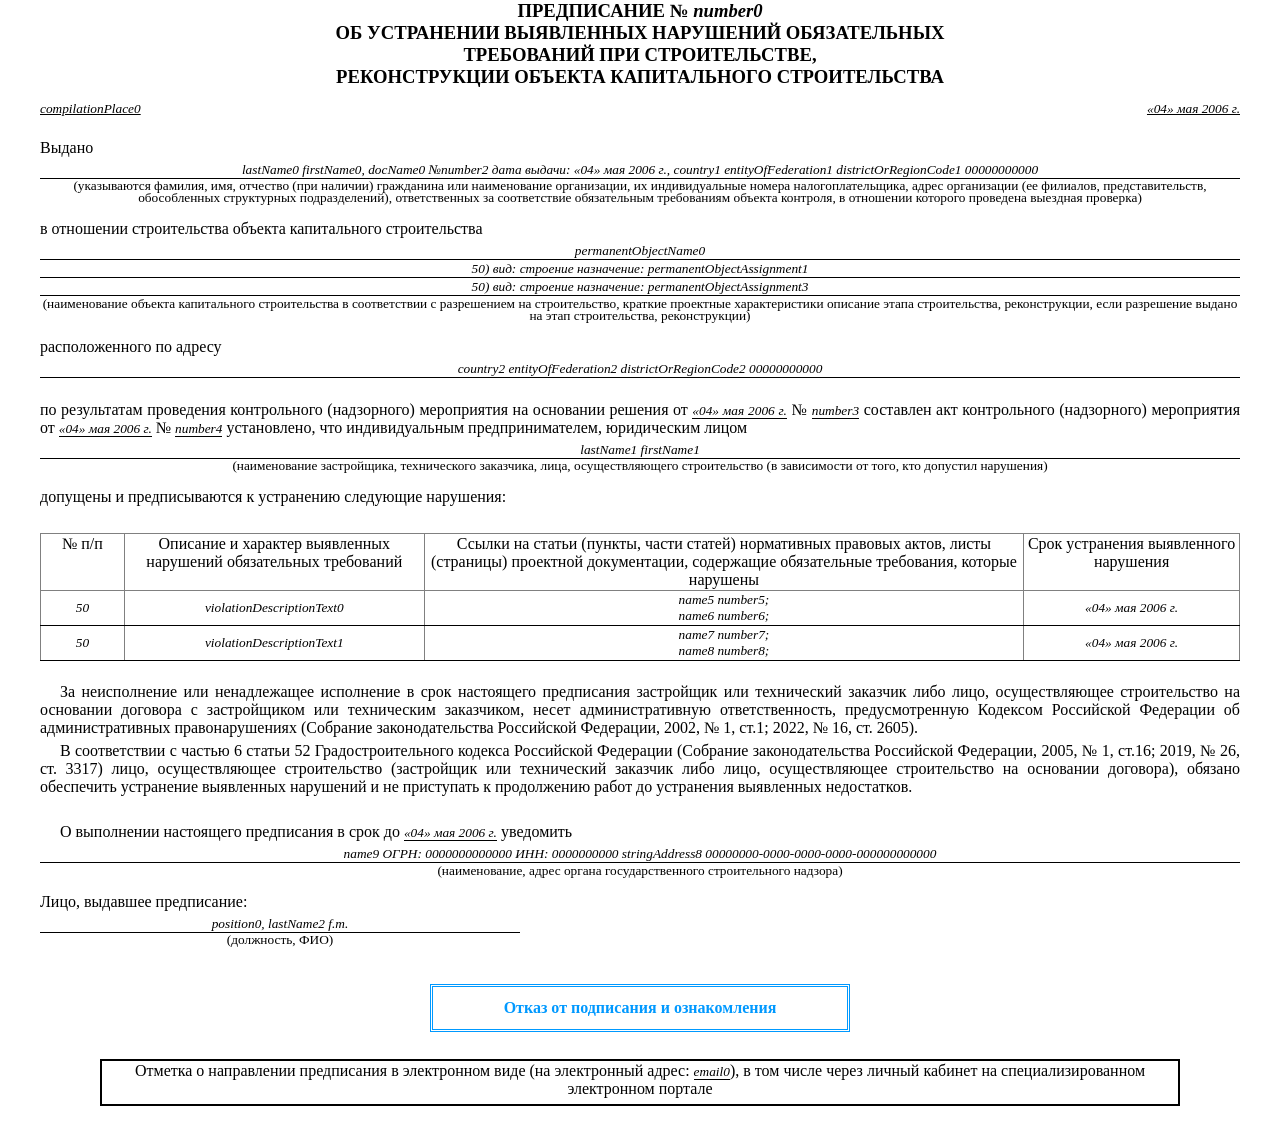
<file: services/app/src/main/resources/validation-files/Предписание об устранении выявленных нарушений/gsn223.html>
<html xmlns:xs="http://www.w3.org/2001/XMLSchema" xmlns:ct="http://types/CommonTypes.xsd" xmlns:cf="http://gsn/gsn223.xsd">
   <head>
      <meta http-equiv="Content-Type" content="text/html; charset=UTF-8"><style type="text/css">
                    h1 {
                    font-family: Times New Roman;
                    font-size: 14pt;
                    text-align:center;
                    font-weight: bold;
                    width: 100%;
                    margin-top: 0px;
                    }
                    
                    h2 {
                    font-family: Times New Roman;
                    font-size: 12pt;
                    font-weight: bold;
                    width: 100%;
                    margin-top: 0px;
                    }
                    
                    h3 {
                    font-family: Times New Roman;
                    font-size: 12pt;
                    text-align:center;
                    font-weight: bold;
                    width: 100%;
                    margin-top: 0px;
                    }
                    
                    p {
                    font-family: Times New Roman;
                    font-size: 14pt;
                    margin-bottom: 5px;
                    text-indent: 0px;
                    margin-top: 0;
                    text-align: justify;
                    }

                    body {
                    font-family: Times New Roman;
                    font-size: 14pt;
                    margin: 0 auto;
                    max-width: 1200px;
                    }

                    .attachmеnt{
                    margin:0cm;
                    margin-bottom:.0001pt;
                    font-size:10.0pt;
                    font-family:"Times New Roman",serif;
                    margin-left:290.6pt;
                    text-align:right;
                    }
                    
                    .title {
                    font-size: 12pt;
                    text-align:center
                    }

                    .under {
                    line-height: 0.9em;
                    margin:0cm;
                    margin-bottom:.0001pt;
                    text-autospace:none;
                    font-size:10.0pt;
                    font-family:"Times New Roman",serif;
                    margin-bottom:12.0pt;
                    text-align:center;
                    border:none;
                    }
                    
                    .data {
                    margin-bottom:1.0pt;
                    font-family: Times New Roman;
                    font-style: italic;
                    border-bottom: 1px solid;
                    font-size: 10pt;
                    text-align: center;
                    }
                    
                    .list {
                    font-size: 12pt;
                    }
                    
                    .pagebreak {
                    page-break-before: always;
                    }
                    
                    .qr-code {
                    max-width: 200px;
                    margin: 10px;
                    }
                    
                    .refusal-table {
                    width: 35%; 
                    border: double #0099ff;
                    }
                    
                    .refusal-th {
                    color: #0099ff; 
                    margin: 10px 0; 
                    padding: 10px;
                    }
                    
                    .emailSendingInfo {
                    margin: 5px auto;
                    border: 2px solid #000000;
                    border-collapse:collapse;
                    width: 90%
                    }
                </style></head>
   <title>gsn223</title>
   <body>
      <h1>
         ПРЕДПИСАНИЕ №
         <span><i>number0</i></span><br>
         ОБ УСТРАНЕНИИ ВЫЯВЛЕННЫХ НАРУШЕНИЙ ОБЯЗАТЕЛЬНЫХ <br>
         ТРЕБОВАНИЙ ПРИ СТРОИТЕЛЬСТВЕ,<br>
         РЕКОНСТРУКЦИИ ОБЪЕКТА КАПИТАЛЬНОГО СТРОИТЕЛЬСТВА
         
      </h1>
      <div style="width: 100%; font-size: 10pt; text-align: right"><i><u><span style="float: left"><u>compilationPlace0</u></span>«04» мая 2006 г.</u></i></div><br><p class="list">
         Выдано
         
      </p>
      <p class="data">lastName0 firstName0,
         docName0 
         №number2 дата выдачи:
         «04» мая 2006 г., 
         
         
         
         country1
         entityOfFederation1
         districtOrRegionCode1
         00000000000
         
         
         
      </p>
      <p class="under">
         (указываются фамилия, имя, отчество (при наличии) гражданина или 
         наименование организации, их индивидуальные номера налогоплательщика, 
         адрес организации (ее филиалов, представительств, обособленных 
         структурных подразделений), ответственных за соответствие обязательным 
         требованиям объекта контроля, в отношении которого проведена 
         выездная проверка)
         
      </p>
      <p class="list">
         в отношении 
         строительства
         объекта капитального строительства
         
      </p>
      <p class="data">permanentObjectName0 </p>
      <p class="data">50) 
         
         вид: 
         строение
         назначение:
         permanentObjectAssignment1
      </p>
      <p class="data">50) 
         
         вид: 
         строение
         назначение:
         permanentObjectAssignment3
      </p>
      <p class="under">
         (наименование объекта капитального строительства 
         в соответствии с разрешением
         на строительство, краткие проектные характеристики
         описание этапа строительства, реконструкции, если 
         разрешение выдано на этап строительства, реконструкции)
         
      </p>
      <p class="list">
         расположенного по адресу
         
      </p>
      <p class="data">
         
         
         
         country2
         entityOfFederation2
         districtOrRegionCode2
         00000000000
         
         
         
         
         
      </p><br><p class="list">
         по результатам проведения контрольного (надзорного) 
         мероприятия на основании решения от
         <span class="data">«04» мая 2006 г.</span>
         №
         <span class="data">number3</span>
         составлен акт контрольного (надзорного) мероприятия от
         <span class="data">«04» мая 2006 г.</span>
         №
         <span class="data">number4</span>
         установлено, что индивидуальным предпринимателем, юридическим лицом
         
      </p>
      <p class="data">lastName1 firstName1</p>
      <p class="under">
         (наименование застройщика, технического заказчика, 
         лица, осуществляющего строительство (в зависимости 
         от того, кто допустил нарушения)
         
      </p>
      <p class="list">
         допущены и предписываются к 
         устранению следующие нарушения:
         
      </p><br><table border="1" style="border-collapse:collapse">
         <tr>
            <td valign="top" align="center"> № п/п </td>
            <td valign="top" align="center"> Описание и характер выявленных нарушений обязательных требований</td>
            <td valign="top" align="center"> Ссылки на статьи (пункты, части статей) нормативных правовых актов, 
               листы (страницы) проектной документации, содержащие обязательные требования, которые
               нарушены
            </td>
            <td valign="top" align="center"> Срок устранения выявленного нарушения </td>
         </tr>
         <tr>
            <td class="data" style="width: 7%">50</td>
            <td class="data" style="width: 25%">violationDescriptionText0</td>
            <td class="data" style="width: 50%">
               <table>
                  <tr>name5 number5; </tr>
               </table>
               <table>
                  <tr>name6 number6; </tr>
               </table>
            </td>
            <td class="data">«04» мая 2006 г.</td>
         </tr>
         <tr>
            <td class="data" style="width: 7%">50</td>
            <td class="data" style="width: 25%">violationDescriptionText1</td>
            <td class="data" style="width: 50%">
               <table>
                  <tr>name7 number7; </tr>
               </table>
               <table>
                  <tr>name8 number8; </tr>
               </table>
            </td>
            <td class="data">«04» мая 2006 г.</td>
         </tr>
      </table><br><p class="list" style="text-indent: 20px;">
         За неисполнение или ненадлежащее исполнение в срок настоящего
         предписания застройщик или технический заказчик либо лицо, осуществляющее
         строительство на основании договора с застройщиком или техническим заказчиком,
         несет административную ответственность, предусмотренную Кодексом Российской
         Федерации об административных правонарушениях (Собрание законодательства
         Российской Федерации, 2002, № 1, ст.1; 2022, № 16, ст. 2605).
         
      </p>
      <p class="list" style="text-indent: 20px;">
         В соответствии с частью 6 статьи 52 Градостроительного кодекса Российской
         Федерации (Собрание законодательства Российской Федерации, 2005, № 1, ст.16;
         2019, № 26, ст. 3317) лицо, осуществляющее строительство (застройщик или
         технический заказчик либо лицо, осуществляющее строительство на основании
         договора), обязано обеспечить устранение выявленных нарушений и не приступать
         к продолжению работ до устранения выявленных недостатков.
         
      </p><br><p class="list" style="text-indent: 20px;">
         О выполнении настоящего предписания в срок до
         <span class="data">«04» мая 2006 г.</span>
         уведомить
         
      </p>
      <p class="data">name9
         ОГРН: 0000000000000
         ИНН: 0000000000
         
         
         
         stringAddress8
         00000000-0000-0000-0000-000000000000
         
         
      </p>
      <p class="under">
         (наименование, адрес органа государственного строительного надзора)
         
      </p>
      <p class="list">
         Лицо, выдавшее предписание:
         
      </p>
      <div style="max-width: 40%">
         <p class="data">position0, 
            lastName2 f.m.
         </p>
         <p class="under">
            (должность, ФИО)
            
         </p>
      </div><br><div align="center">
         <table class="refusal-table">
            <tr>
               <th class="refusal-th">
                  Отказ от подписания и ознакомления
                  
               </th>
            </tr>
         </table>
      </div><br><table class="emailSendingInfo">
         <tr>
            <td>
               <p class="list" style="text-align: center">
                  Отметка о направлении предписания в электронном виде (на электронный адрес:
                  <span class="data">email0</span>), 
                  в том числе через личный кабинет на специализированном электронном портале
                  
               </p>
            </td>
         </tr>
      </table><br></body>
</html>
</file>
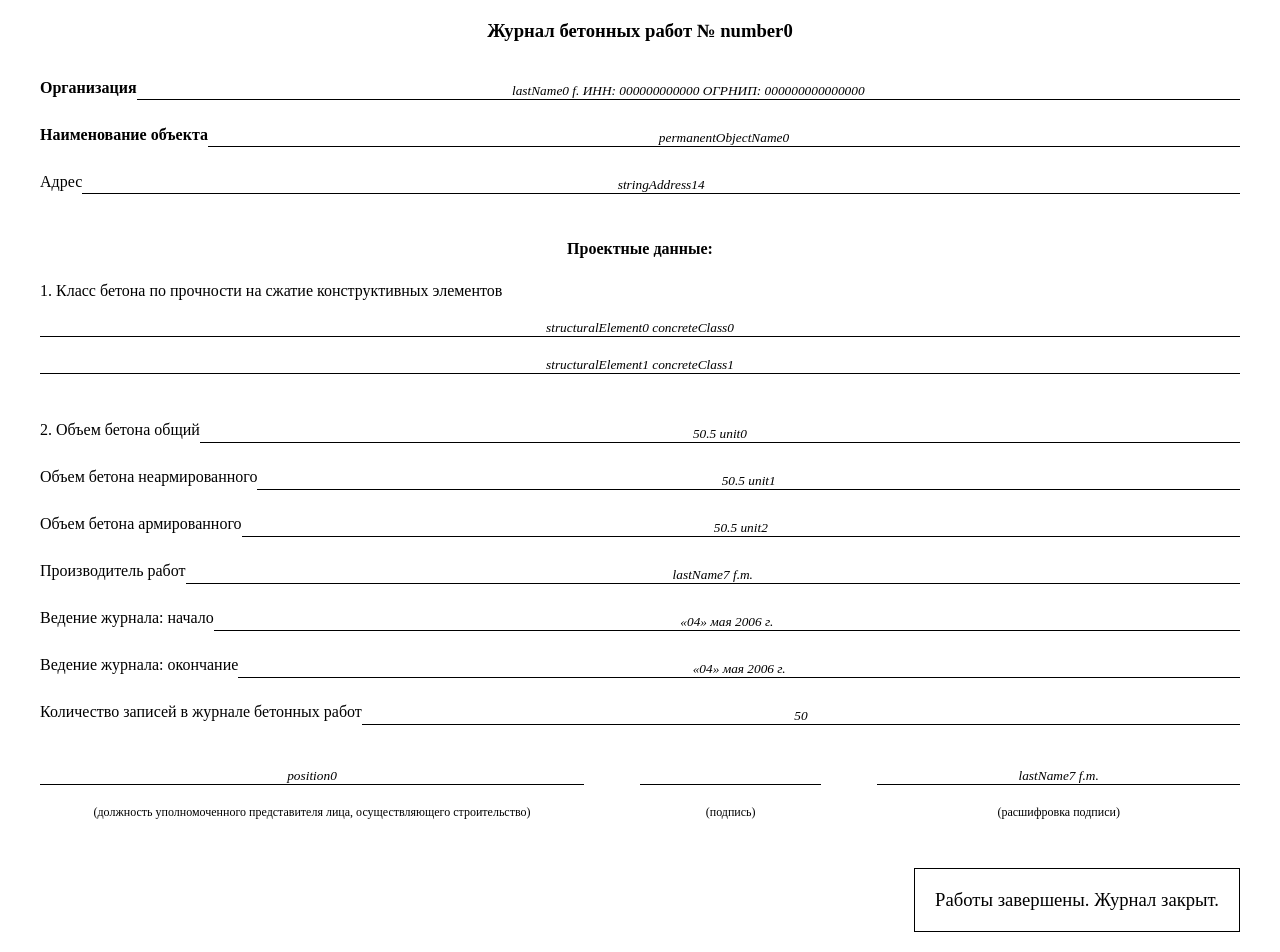
<file: services/app/src/main/resources/validation-files/Журнал бетонных работ/styles/idSpJournalConcreteWorks.html>
<html xmlns:xs="http://www.w3.org/2001/XMLSchema" xmlns:ct="http://v_17_0/types/CommonTypes.xsd" xmlns:cf="http://v_17_0/idJournals/idSpJournalConcreteWorks.xsd">
   <head>
      <meta http-equiv="Content-Type" content="text/html; charset=UTF-8"><style type="text/css">
                    h1 {
                        font-family: Times New Roman;
                        font-size: 14pt;
                        text-align:center;
                        font-weight: bold;
                        width: 100%;
                        margin-top: 0px;
                    }
                    h2 {
                        font-family: Times New Roman;
                        font-size: 12pt;
                        text-align:center;
                        font-weight: bold;
                        width: 100%;
                        margin-top: 0px;
                    }
                    p {
                        font-family: Times New Roman;
                        font-size: 14pt;
                        margin-bottom: 5px;
                        text-indent: 0px;
                        margin-top: 1.5em;
                        text-align: justify;
                        
                    }
                    body {
                        font-family: Times New Roman;
                        font-size: 14pt;
                        padding: 20px;
                        margin: 0 auto;
                        max-width:1200
                    }
                    .attachment{
                        margin:0cm;
                        margin-bottom:.0001pt;
                        font-size:10.0pt;
                        font-family:Times New Roman;
                        margin-left:290.6pt;
                        text-align:right;
                    }
                    .title {
                        font-size: 12pt;
                        text-align:center
                    }
                    .mso {
                        font-size: 12pt;
                        text-align:center
                    }
                    .under {
                        text-align:center;
                        font-size:9.0pt;
                        line-height:150%;
                        font-family:Times New Roman;
                    }
                    .data {
                        margin-bottom:1.0pt;
                        font-family: Times New Roman;
                        font-style: italic;
                        border-bottom: 1px solid;
                        font-size: 10pt;
                        text-align: center;

                        flex-grow: 1; 
                        align-content: end;
                    }
                    .list {
                        font-size: 12pt;
                    }
                    .pagebreak {
                        page-break-before: always;
                    }
                    .str {
                        display: flex;
                        flex-wrap: wrap; 
                    }    
                </style></head>
   <title>Журнал бетонных работ</title>
   <body>
      <h1>
         Журнал бетонных работ 
         
         № number0
      </h1>
      <div class="str">
         <p class="list"><b>Организация </b></p>
         <p class="data">lastName0 f. ИНН: 000000000000 ОГРНИП: 000000000000000</p>
      </div>
      <div class="str">
         <p class="list"><b>Наименование объекта </b></p>
         <p class="data">permanentObjectName0</p>
      </div>
      <div class="str">
         <p class="list">Адрес </p>
         <p class="data">stringAddress14</p>
      </div><br><br><h2>Проектные данные:</h2>
      <p class="list">1. Класс бетона по прочности на сжатие конструктивных элементов</p>
      <p class="data">structuralElement0 concreteClass0</p>
      <p class="data">structuralElement1 concreteClass1</p><br><div class="str">
         <p class="list">2. Объем бетона общий </p>
         <p class="data">50.5 unit0</p>
      </div>
      <div class="str">
         <p class="list">Объем бетона неармированного </p>
         <p class="data">50.5 unit1</p>
      </div>
      <div class="str">
         <p class="list">Объем бетона армированного </p>
         <p class="data">50.5 unit2</p>
      </div>
      <div class="str">
         <p class="list">Производитель работ </p>
         <p class="data">lastName7 f.m.</p>
      </div>
      <div class="str">
         <p class="list">Ведение журнала: начало </p>
         <p class="data">«04» мая 2006 г.</p>
      </div>
      <div class="str">
         <p class="list">Ведение журнала: окончание </p>
         <p class="data">«04» мая 2006 г.</p>
      </div>
      <div class="str">
         <p class="list">Количество записей в журнале бетонных работ </p>
         <p class="data">50</p>
      </div><br><div style="display: flex; justify-content: space-between; align-items:baseline ; width: 100%; gap:3em">
         <div style="flex: 3;">
            <p class="data">position0</p>
            <p class="under">(должность уполномоченного представителя лица, осуществляющего строительство)</p>
         </div>
         <div style="flex: 1;">
            <p class="data"><br></p>
            <p class="under">(подпись)</p>
         </div>
         <div style="flex: 2;">
            <p class="data">lastName7 f.m.</p>
            <p class="under">(расшифровка подписи)</p>
         </div>
      </div><br><div style="border: 1px solid; padding: 20px; margin: 20 0; float: right">Работы завершены. Журнал закрыт.</div><br></body>
</html>
</file>
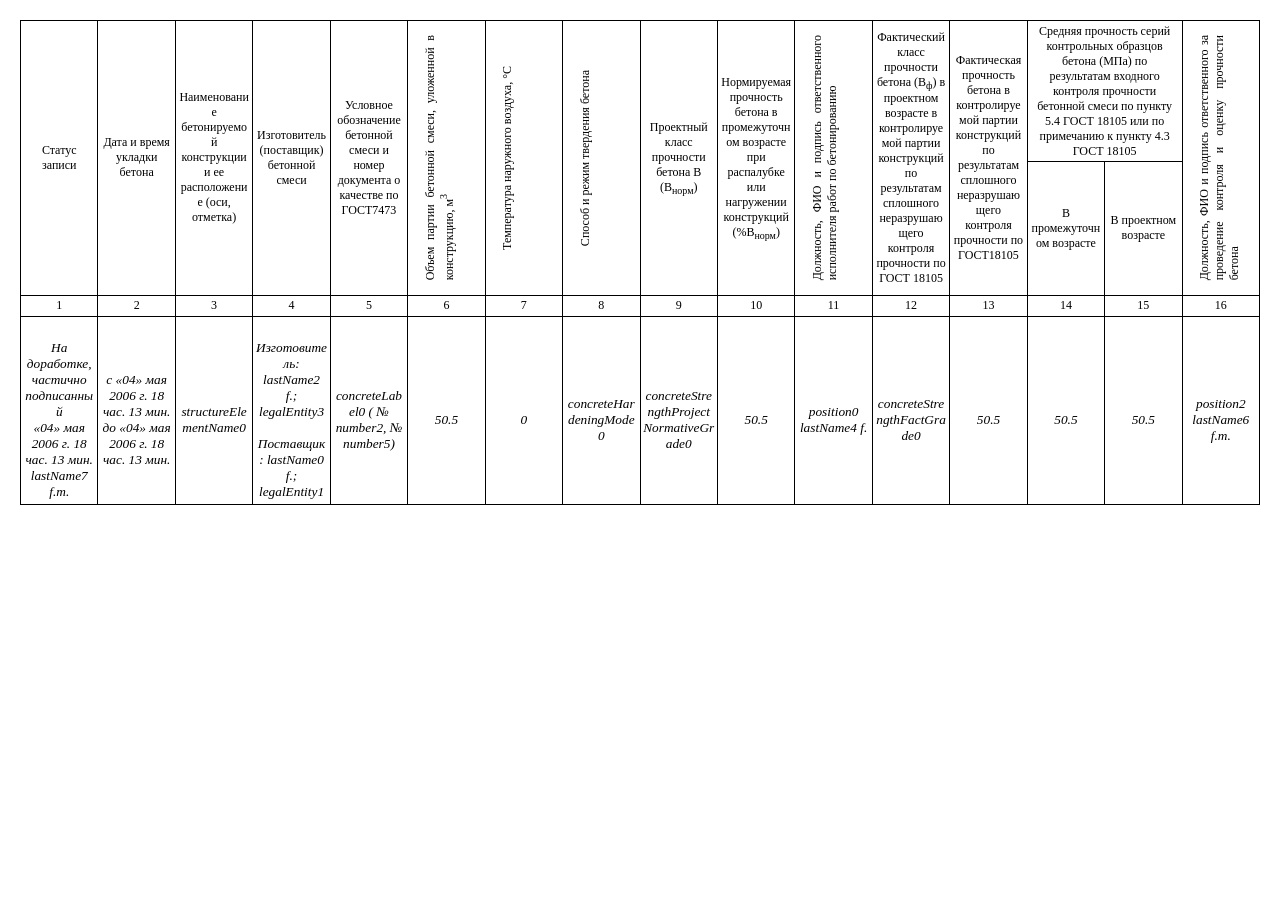
<file: services/app/src/main/resources/validation-files/Журнал бетонных работ/styles/idSpJournalConcreteWorksRecord.html>
<html xmlns:xs="http://www.w3.org/2001/XMLSchema" xmlns:ct="http://v_17_0/types/CommonTypes.xsd" xmlns:cf="http://v_17_0/idJournals/idSpJournalConcreteWorksRecord.xsd">
   <head>
      <meta http-equiv="Content-Type" content="text/html; charset=UTF-8"><style type="text/css">
                    h1 {
                        font-family: Times New Roman;
                        font-size: 14pt;
                        text-align:center;
                        font-weight: bold;
                        width: 100%;
                        margin-top: 0px;
                    }
                    h2 {
                        font-family: Times New Roman;
                        font-size: 12pt;
                        text-align:center;
                        font-weight: bold;
                        width: 100%;
                        margin-top: 0px;
                    }
                    p {
                        font-family: Times New Roman;
                        font-size: 14pt;
                        margin-bottom: 5px;
                        text-indent: 0px;
                        margin-top: 1.5em;
                        text-align: justify;
                        
                    }
                    body {
                        font-family: Times New Roman;
                        font-size: 14pt;
                        padding: 20px;
                        margin: 0 auto;
                        max-width:1600
                    }
                    .attachment{
                        margin:0cm;
                        margin-bottom:.0001pt;
                        font-size:10.0pt;
                        font-family:Times New Roman;
                        margin-left:290.6pt;
                        text-align:right;
                    }
                    .title {
                        font-size: 12pt;
                        text-align:center
                    }
                    .mso {
                        font-size: 12pt;
                        text-align:center
                    }
                    .under {
                        text-align:center;
                        font-size:9.0pt;
                        line-height:150%;
                        font-family:Times New Roman;
                    }
                    .data {
                        margin-bottom:1.0pt;
                        font-family: Times New Roman;
                        font-style: italic;
                        border-bottom: 1px solid;
                        font-size: 10pt;
                        text-align: center;
                        flex-grow: 1; 
                        align-content: end;
                    }
                    .list {
                        font-size: 9pt;
                    }
                    .pagebreak {
                        page-break-before: always;
                    }
                    .str {
                        display: flex;
                        flex-wrap: wrap;
                    }
                    table {
                        table-layout: fixed;
                        width: 100%;
                        border-collapse: collapse;
                        word-wrap: break-word;
                    }
                    th.list {
                        height:100pt;
                    }
                    td, th {
                        border: 1pt solid #000000;
                        padding: 2pt;
                        font-weight: normal;
                    }
                    td .data {
                        border-bottom: 0 solid;
                    }
                </style></head>
   <title>Сведения о производстве бетонных работ (запись журнала бетонных работ (ЖБР))</title>
   <body>
      <table border="1">
         <tr>
            <th class="list" rowspan="2">Статус записи</th>
            <th class="list" rowspan="2">Дата и время укладки бетона</th>
            <th class="list" rowspan="2">Наименование бетонируемой конструкции и ее расположение (оси, отметка)</th>
            <th class="list" rowspan="2">Изготовитель (поставщик) бетонной смеси</th>
            <th class="list" rowspan="2">Условное обозначение бетонной смеси и номер документа о качестве по ГОСТ7473</th>
            <th class="list" rowspan="2">
               <p class="list" style="transform: rotate(180deg); writing-mode: vertical-rl">Объем партии бетонной смеси, уложенной в конструкцию, м<sup>3</sup></p>
            </th>
            <th class="list" rowspan="2">
               <p class="list" style="transform: rotate(180deg); writing-mode: vertical-rl">Температура наружного воздуха, °С</p>
            </th>
            <th class="list" rowspan="2">
               <p class="list" style="transform: rotate(180deg); writing-mode: vertical-rl">Способ и режим твердения бетона</p>
            </th>
            <th class="list" rowspan="2">Проектный класс прочности бетона В (В<sub>норм</sub>)
            </th>
            <th class="list" rowspan="2">Нормируемая прочность бетона в промежуточном возрасте при распалубке или нагружении
               конструкций (%В<sub>норм</sub>)
            </th>
            <th class="list" rowspan="2">
               <p class="list" style="transform: rotate(180deg); writing-mode: vertical-rl">Должность, ФИО и подпись ответственного исполнителя работ по бетонированию</p>
            </th>
            <th class="list" rowspan="2">Фактический класс прочности бетона (В<sub>ф</sub>) в проектном возрасте в контролируемой партии конструкций по результатам сплошного
               
               неразрушающего контроля прочности по ГОСТ 18105
            </th>
            <th class="list" rowspan="2">Фактическая прочность бетона в контролируемой партии конструкций по результатам сплошного
               неразрушающего контроля прочности по ГОСТ18105
            </th>
            <th class="list" colspan="2">Средняя прочность серий контрольных образцов бетона (МПа) по результатам входного
               контроля прочности
               бетонной смеси по пункту 5.4 ГОСТ 18105 или по примечанию к пункту 4.3 ГОСТ 18105
            </th>
            <th class="list" rowspan="2">
               <p class="list" style="transform: rotate(180deg); writing-mode: vertical-rl">Должность, ФИО и подпись ответственного за проведение контроля и оценку прочности
                  бетона
               </p>
            </th>
         </tr>
         <tr>
            <th class="list">В промежуточном возрасте</th>
            <th class="list">В проектном возрасте</th>
         </tr>
         <tr class="list">
            <th>1</th>
            <th>2</th>
            <th>3</th>
            <th>4</th>
            <th>5</th>
            <th>6</th>
            <th>7</th>
            <th>8</th>
            <th>9</th>
            <th>10</th>
            <th>11</th>
            <th>12</th>
            <th>13</th>
            <th>14</th>
            <th>15</th>
            <th>16</th>
         </tr>
         <tr>
            <td>
               <p class="data">На доработке, частично подписанный<br>«04» мая 2006 г. 18 час. 13 мин.<br>lastName7 f.m.
               </p>
            </td>
            <td>
               <p class="data">с 
                  «04» мая 2006 г. 18 час. 13 мин. до 
                  «04» мая 2006 г. 18 час. 13 мин.
               </p>
            </td>
            <td>
               <p class="data">structureElementName0</p>
            </td>
            <td>
               <p class="data">Изготовитель: lastName2 f.; legalEntity3<br><br>Поставщик: lastName0 f.; legalEntity1
               </p>
            </td>
            <td>
               <p class="data">concreteLabel0 ( № number2,  № number5)</p>
            </td>
            <td>
               <p class="data">50.5</p>
            </td>
            <td>
               <p class="data">0</p>
            </td>
            <td>
               <p class="data">concreteHardeningMode0</p>
            </td>
            <td>
               <p class="data">concreteStrengthProjectNormativeGrade0</p>
            </td>
            <td>
               <p class="data">50.5</p>
            </td>
            <td>
               <p class="data">position0<br>lastName4 f.
               </p>
            </td>
            <td>
               <p class="data">concreteStrengthFactGrade0</p>
            </td>
            <td>
               <p class="data">50.5</p>
            </td>
            <td>
               <p class="data">50.5</p>
            </td>
            <td>
               <p class="data">50.5</p>
            </td>
            <td>
               <p class="data">position2<br>lastName6 f.m.
               </p>
            </td>
         </tr>
      </table>
   </body>
</html>
</file>
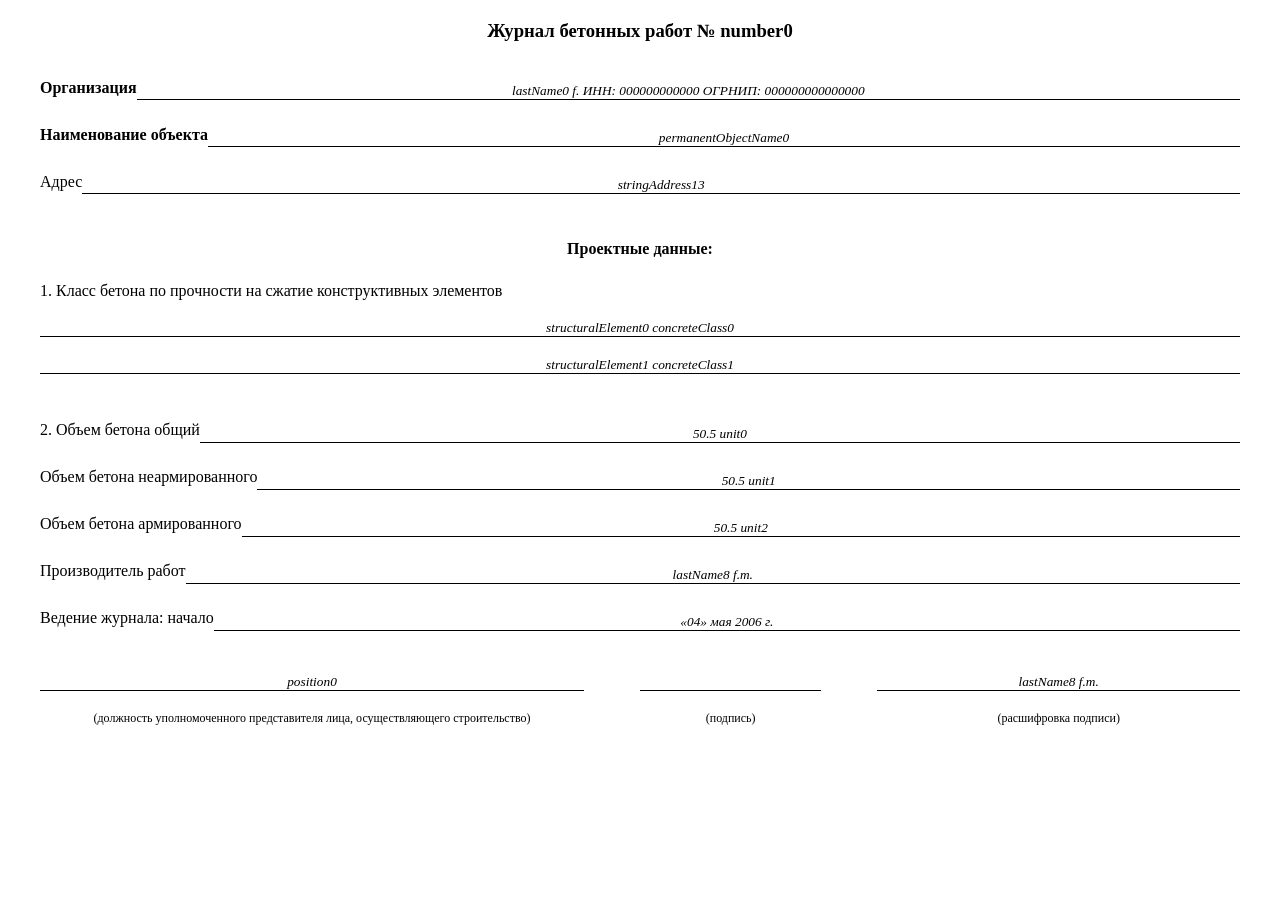
<file: services/app/src/main/resources/validation-files/Журнал бетонных работ/styles/idSpJournalConcreteWorksTitle.html>
<html xmlns:xs="http://www.w3.org/2001/XMLSchema" xmlns:ct="http://v_17_0/types/CommonTypes.xsd" xmlns:cf="http://v_17_0/idJournals/idSpJournalConcreteWorksTitle.xsd">
   <head>
      <meta http-equiv="Content-Type" content="text/html; charset=UTF-8"><style type="text/css">
                    h1 {
                        font-family: Times New Roman;
                        font-size: 14pt;
                        text-align:center;
                        font-weight: bold;
                        width: 100%;
                        margin-top: 0px;
                    }
                    h2 {
                        font-family: Times New Roman;
                        font-size: 12pt;
                        text-align:center;
                        font-weight: bold;
                        width: 100%;
                        margin-top: 0px;
                    }
                    p {
                        font-family: Times New Roman;
                        font-size: 14pt;
                        margin-bottom: 5px;
                        text-indent: 0px;
                        margin-top: 1.5em;
                        text-align: justify;
                        
                    }
                    body {
                        font-family: Times New Roman;
                        font-size: 14pt;
                        padding: 20px;
                        margin: 0 auto;
                        max-width:1200
                    }
                    .attachment{
                        margin:0cm;
                        margin-bottom:.0001pt;
                        font-size:10.0pt;
                        font-family:Times New Roman;
                        margin-left:290.6pt;
                        text-align:right;
                    }
                    .title {
                        font-size: 12pt;
                        text-align:center
                    }
                    .mso {
                        font-size: 12pt;
                        text-align:center
                    }
                    .under {
                        text-align:center;
                        font-size:9.0pt;
                        line-height:150%;
                        font-family:Times New Roman;
                    }
                    .data {
                        margin-bottom:1.0pt;
                        font-family: Times New Roman;
                        font-style: italic;
                        border-bottom: 1px solid;
                        font-size: 10pt;
                        text-align: center;

                        flex-grow: 1; 
                        align-content: end;
                    }
                    .list {
                        font-size: 12pt;
                    }
                    .pagebreak {
                        page-break-before: always;
                    }
                    .str {
                        display: flex;
                        flex-wrap: wrap; 
                    }    
                </style></head>
   <title>Журнал бетонных работ</title>
   <body>
      <h1>
         Журнал бетонных работ 
         
         № number0
      </h1>
      <div class="str">
         <p class="list"><b>Организация </b></p>
         <p class="data">lastName0 f. ИНН: 000000000000 ОГРНИП: 000000000000000</p>
      </div>
      <div class="str">
         <p class="list"><b>Наименование объекта </b></p>
         <p class="data">permanentObjectName0</p>
      </div>
      <div class="str">
         <p class="list">Адрес </p>
         <p class="data">stringAddress13</p>
      </div><br><br><h2>Проектные данные:</h2>
      <p class="list">1. Класс бетона по прочности на сжатие конструктивных элементов</p>
      <p class="data">structuralElement0 concreteClass0</p>
      <p class="data">structuralElement1 concreteClass1</p><br><div class="str">
         <p class="list">2. Объем бетона общий </p>
         <p class="data">50.5 unit0</p>
      </div>
      <div class="str">
         <p class="list">Объем бетона неармированного </p>
         <p class="data">50.5 unit1</p>
      </div>
      <div class="str">
         <p class="list">Объем бетона армированного </p>
         <p class="data">50.5 unit2</p>
      </div>
      <div class="str">
         <p class="list">Производитель работ </p>
         <p class="data">lastName8 f.m.</p>
      </div>
      <div class="str">
         <p class="list">Ведение журнала: начало </p>
         <p class="data">«04» мая 2006 г.</p>
      </div><br><div style="display: flex; justify-content: space-between; align-items:baseline ; width: 100%; gap:3em">
         <div style="flex: 3;">
            <p class="data">position0</p>
            <p class="under">(должность уполномоченного представителя лица, осуществляющего строительство)</p>
         </div>
         <div style="flex: 1;">
            <p class="data"><br></p>
            <p class="under">(подпись)</p>
         </div>
         <div style="flex: 2;">
            <p class="data">lastName8 f.m.</p>
            <p class="under">(расшифровка подписи)</p>
         </div>
      </div>
   </body>
</html>
</file>
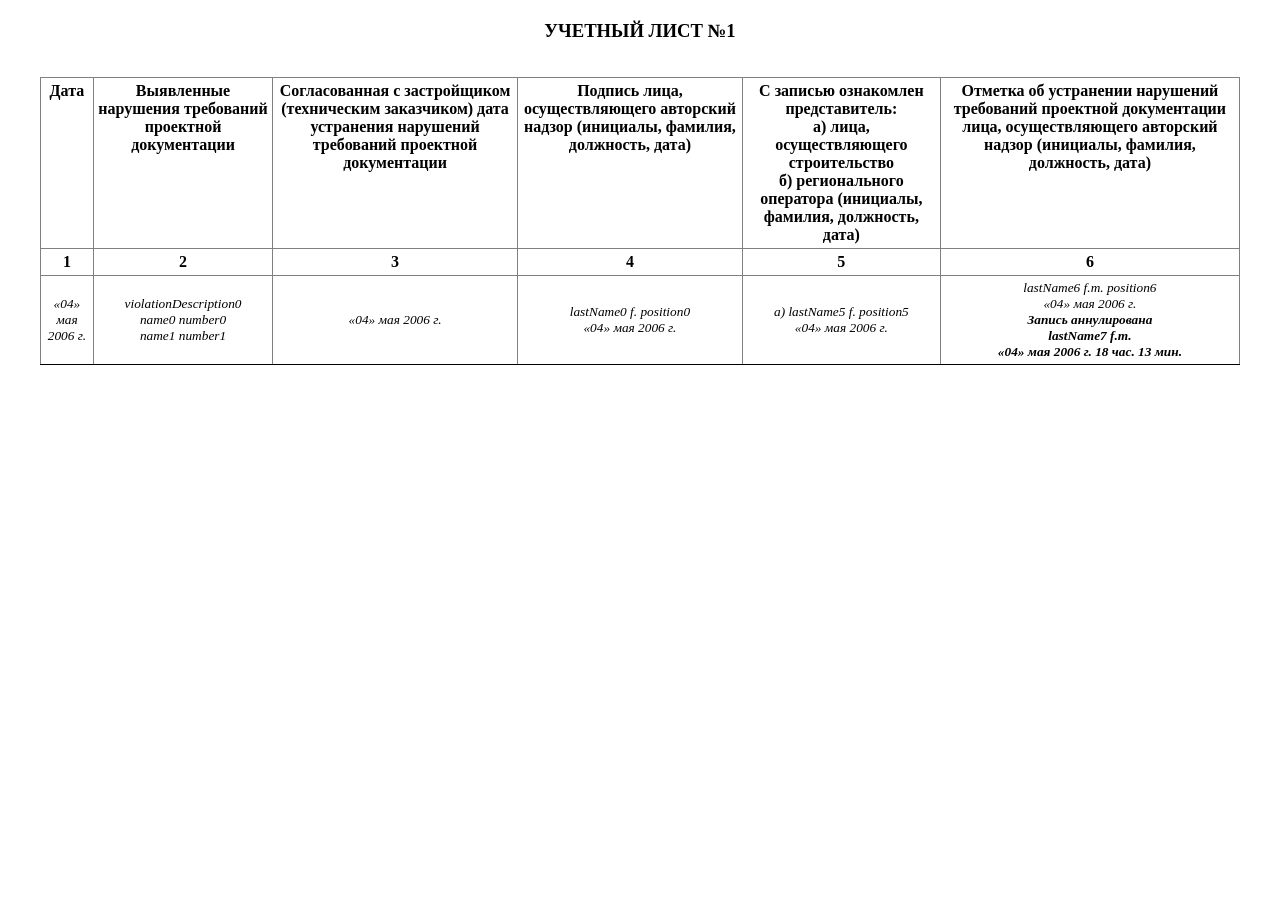
<file: services/app/src/main/resources/validation-files/Журнал авторского надзора/styles/an/idSpJournalDesignerControlInspectionRecord.html>
<html xmlns:xs="http://www.w3.org/2001/XMLSchema" xmlns:ct="http://v_17_0/types/CommonTypes.xsd" xmlns:cf="http://v_17_0/an/idSpJournalDesignerControlInspectionRecord.xsd">
   <head>
      <meta http-equiv="Content-Type" content="text/html; charset=UTF-8"><style type="text/css">
                    h1 {
                    font-family: Times New Roman;
                    font-size: 14pt;
                    text-align:center;
                    font-weight: bold;
                    width: 100%;
                    margin-top: 0px;
                    }
                    h2 {
                    font-family: Times New Roman;
                    font-size: 12pt;
                    font-weight: bold;
                    width: 100%;
                    margin-top: 0px;
                    }
                    h3 {
                    font-family: Times New Roman;
                    font-size: 12pt;
                    text-align:center;
                    font-weight: bold;
                    width: 100%;
                    margin-top: 0px;
                    }
                    p {
                    font-family: Times New Roman;
                    font-size: 14pt;
                    margin-bottom: 5px;
                    text-indent: 0px;
                    margin-top: 0;
                    text-align: justify;
                    }
                    body {
                    font-family: Times New Roman;
                    font-size: 14pt;
                    padding: 20px;
                    margin: 0 auto;
                    max-width:1200
                    }
                    .attachment{
                    margin:0cm;
                    margin-bottom:.0001pt;
                    font-size:10.0pt;
                    font-family:"Times New Roman",serif;
                    margin-left:290.6pt;
                    text-align:right;
                    }
                    .title {
                    font-size: 12pt;
                    text-align:center
                    }
                    .under {
                    line-height: 0.9em;
                    margin:0cm;
                    margin-bottom:.0001pt;
                    text-autospace:none;
                    font-size:10.0pt;
                    font-family:"Times New Roman",serif;
                    margin-bottom:12.0pt;
                    text-align:center;
                    border:none;
                    }
                    .data {
                    margin-bottom:1.0pt;
                    font-family: Times New Roman;
                    font-style: italic;
                    border-bottom: 1px solid;
                    font-size: 10pt;
                    text-align: center;
                    padding: 4;
                    }
                    .list {
                    font-size: 12pt;
                    }
                    .pagebreak {
                    page-break-before: always;
                    }
                    .qr-code {
                    max-width: 200px;
                    margin: 10px;
                    }
                    .border {
                    width: 90%;
                    border: 1px solid #000000;
                    margin: 5px auto;
                    padding: 5px;
                    }
                    .refusal-table {
                    width: 35%; 
                    border: double #0099ff;
                    }
                    .refusal-th {
                    color: #0099ff; 
                    margin: 10px 0; 
                    padding: 10px;
                    }
                    table {
                    border-collapse:collapse; 
                    width:100%;
                    word-wrap: break-word;
                    }
                    th {
                    vertical-align: top;
                    padding: 4; 
                    }
                </style></head>
   <title>idSpJournalDesignerControlInspectionRecord</title>
   <body>
      <h1>
         УЧЕТНЫЙ ЛИСТ №1
         
      </h1><br><table border="1">
         <tr>
            <th> Дата </th>
            <th> Выявленные нарушения требований проектной документации </th>
            <th> Согласованная с застройщиком (техническим заказчиком) дата устранения нарушений требований
               проектной документации  
            </th>
            <th> Подпись лица, осуществляющего авторский надзор (инициалы, фамилия, должность, дата)
               
            </th>
            <th> 
               С записью ознакомлен представитель: 
               <br>
               а) лица, осуществляющего строительство 
               <br>
               б)
               
               регионального оператора
               
               (инициалы, фамилия, должность, дата) 
               
            </th>
            <th> Отметка об устранении нарушений требований проектной документации лица, осуществляющего
               авторский надзор (инициалы, фамилия, должность, дата) 
               
            </th>
         </tr>
         <tr>
            <th> 1 </th>
            <th> 2 </th>
            <th> 3 </th>
            <th> 4 </th>
            <th> 5 </th>
            <th> 6 </th>
         </tr>
         <tr>
            <td class="data">«04» мая 2006 г.</td>
            <td class="data">violationDescription0<br>name0 number0<br>name1 number1
            </td>
            <td class="data">«04» мая 2006 г.</td>
            <td class="data">lastName0 f. position0<br>«04» мая 2006 г.
            </td>
            <td class="data">
               а)
               lastName5 f. position5<br>«04» мая 2006 г.<br></td>
            <td class="data">lastName6 f.m. position6<br>«04» мая 2006 г.<br><b>Запись аннулирована
                  <br>lastName7 f.m. <br>«04» мая 2006 г. 18 час. 13 мин.</b></td>
         </tr>
      </table>
   </body>
</html>
</file>
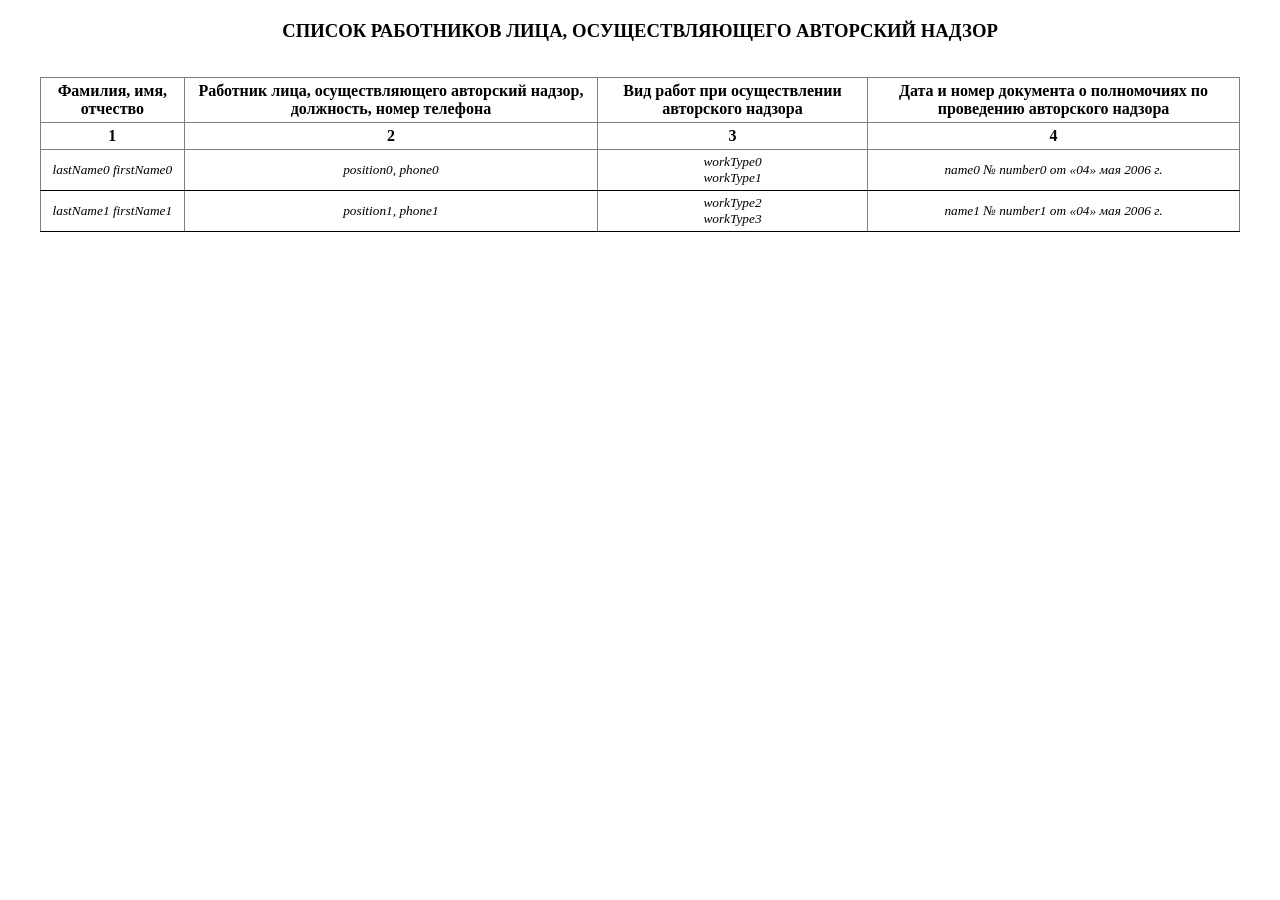
<file: services/app/src/main/resources/validation-files/Журнал авторского надзора/styles/an/idSpJournalDesignerControlRepresentatives.html>
<html xmlns:xs="http://www.w3.org/2001/XMLSchema" xmlns:ct="http://v_17_0/types/CommonTypes.xsd" xmlns:cf="http://v_17_0/an/idSpJournalDesignerControlRepresentatives.xsd">
   <head>
      <meta http-equiv="Content-Type" content="text/html; charset=UTF-8"><style type="text/css">
                    h1 {
                    font-family: Times New Roman;
                    font-size: 14pt;
                    text-align:center;
                    font-weight: bold;
                    width: 100%;
                    margin-top: 0px;
                    }
                    h2 {
                    font-family: Times New Roman;
                    font-size: 12pt;
                    font-weight: bold;
                    width: 100%;
                    margin-top: 0px;
                    }
                    h3 {
                    font-family: Times New Roman;
                    font-size: 12pt;
                    text-align:center;
                    font-weight: bold;
                    width: 100%;
                    margin-top: 0px;
                    }
                    p {
                    font-family: Times New Roman;
                    font-size: 14pt;
                    margin-bottom: 5px;
                    text-indent: 0px;
                    margin-top: 0;
                    text-align: justify;
                    }
                    body {
                    font-family: Times New Roman;
                    font-size: 14pt;
                    padding: 20px;
                    margin: 0 auto;
                    max-width:1200
                    }
                    .attachment{
                    margin:0cm;
                    margin-bottom:.0001pt;
                    font-size:10.0pt;
                    font-family:"Times New Roman",serif;
                    margin-left:290.6pt;
                    text-align:right;
                    }
                    .title {
                    font-size: 12pt;
                    text-align:center
                    }
                    .under {
                    line-height: 0.9em;
                    margin:0cm;
                    margin-bottom:.0001pt;
                    text-autospace:none;
                    font-size:10.0pt;
                    font-family:"Times New Roman",serif;
                    margin-bottom:12.0pt;
                    text-align:center;
                    border:none;
                    }
                    .data {
                    margin-bottom:1.0pt;
                    font-family: Times New Roman;
                    font-style: italic;
                    border-bottom: 1px solid;
                    font-size: 10pt;
                    text-align: center;
                    padding: 4;
                    }
                    .list {
                    font-size: 12pt;
                    }
                    .pagebreak {
                    page-break-before: always;
                    }
                    .qr-code {
                    max-width: 200px;
                    margin: 10px;
                    }
                    .border {
                    width: 90%;
                    border: 1px solid #000000;
                    margin: 5px auto;
                    padding: 5px;
                    }
                    .refusal-table {
                    width: 35%; 
                    border: double #0099ff;
                    }
                    .refusal-th {
                    color: #0099ff; 
                    margin: 10px 0; 
                    padding: 10px;
                    }
                    table {
                    border-collapse:collapse; 
                    width:100%;
                    word-wrap: break-word;
                    }
                    th {
                    vertical-align: top;
                    padding: 4; 
                    }

                </style></head>
   <title>idSpJournalDesignerControlRepresentatives</title>
   <body>
      <h1>
         СПИСОК РАБОТНИКОВ ЛИЦА, ОСУЩЕСТВЛЯЮЩЕГО АВТОРСКИЙ НАДЗОР 
         
      </h1><br><table border="1">
         <tr>
            <th> Фамилия, имя, отчество </th>
            <th> Работник лица, осуществляющего авторский надзор, должность, номер телефона </th>
            <th> Вид работ при осуществлении авторского надзора </th>
            <th> Дата и номер документа о полномочиях по проведению авторского надзора </th>
         </tr>
         <tr>
            <th> 1 </th>
            <th> 2 </th>
            <th> 3 </th>
            <th> 4 </th>
         </tr>
         <tr>
            <td class="data">lastName0 firstName0</td>
            <td class="data">position0, phone0</td>
            <td class="data">workType0<br>workType1<br></td>
            <td class="data">name0 №
               number0 
               от 
               «04» мая 2006 г.
            </td>
         </tr>
         <tr>
            <td class="data">lastName1 firstName1</td>
            <td class="data">position1, phone1</td>
            <td class="data">workType2<br>workType3<br></td>
            <td class="data">name1 №
               number1 
               от 
               «04» мая 2006 г.
            </td>
         </tr>
      </table>
   </body>
</html>
</file>
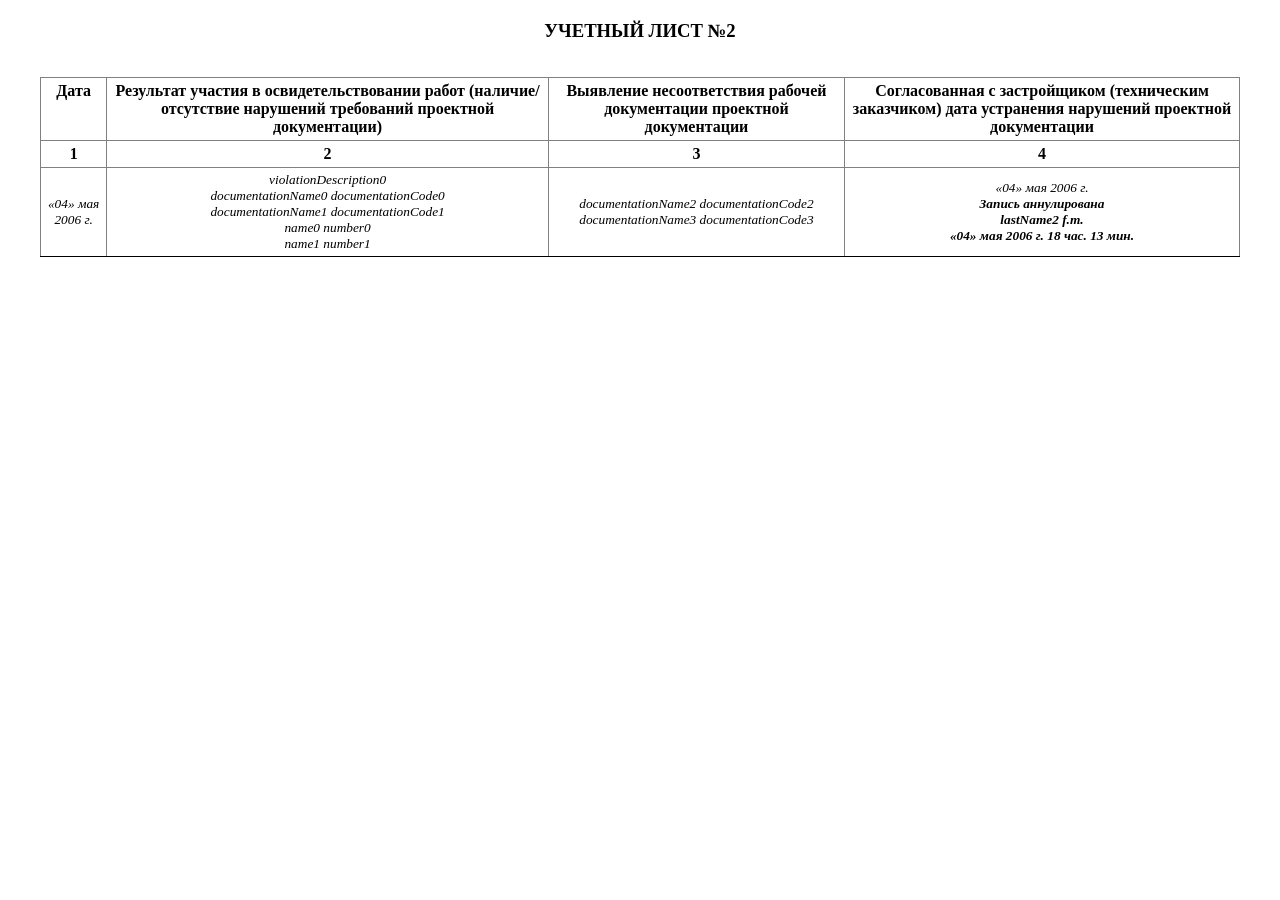
<file: services/app/src/main/resources/validation-files/Журнал авторского надзора/styles/an/idSpJournalDesignerControlResultRecord.html>
<html xmlns:xs="http://www.w3.org/2001/XMLSchema" xmlns:ct="http://types/CommonTypes.xsd"
    xmlns:cf="http://an/idSpJournalDesignerControlResultRecord.xsd">

<head>
    <meta http-equiv="Content-Type" content="text/html; charset=UTF-8">
    <style type="text/css">
        h1 {
            font-family: Times New Roman;
            font-size: 14pt;
            text-align: center;
            font-weight: bold;
            width: 100%;
            margin-top: 0px;
        }

        h2 {
            font-family: Times New Roman;
            font-size: 12pt;
            font-weight: bold;
            width: 100%;
            margin-top: 0px;
        }

        h3 {
            font-family: Times New Roman;
            font-size: 12pt;
            text-align: center;
            font-weight: bold;
            width: 100%;
            margin-top: 0px;
        }

        p {
            font-family: Times New Roman;
            font-size: 14pt;
            margin-bottom: 5px;
            text-indent: 0px;
            margin-top: 0;
            text-align: justify;
        }

        body {
            font-family: Times New Roman;
            font-size: 14pt;
            padding: 20px;
            margin: 0 auto;
            max-width: 1200
        }

        .attachment {
            margin: 0cm;
            margin-bottom: .0001pt;
            font-size: 10.0pt;
            font-family: "Times New Roman", serif;
            margin-left: 290.6pt;
            text-align: right;
        }

        .title {
            font-size: 12pt;
            text-align: center
        }

        .under {
            line-height: 0.9em;
            margin: 0cm;
            margin-bottom: .0001pt;
            text-autospace: none;
            font-size: 10.0pt;
            font-family: "Times New Roman", serif;
            margin-bottom: 12.0pt;
            text-align: center;
            border: none;
        }

        .data {
            margin-bottom: 1.0pt;
            font-family: Times New Roman;
            font-style: italic;
            border-bottom: 1px solid;
            font-size: 10pt;
            text-align: center;
            padding: 4;
        }

        .list {
            font-size: 12pt;
        }

        .pagebreak {
            page-break-before: always;
        }

        .qr-code {
            max-width: 200px;
            margin: 10px;
        }

        .border {
            width: 90%;
            border: 1px solid #000000;
            margin: 5px auto;
            padding: 5px;
        }

        .refusal-table {
            width: 35%;
            border: double #0099ff;
        }

        .refusal-th {
            color: #0099ff;
            margin: 10px 0;
            padding: 10px;
        }

        table {
            border-collapse: collapse;
            width: 100%;
            word-wrap: break-word;
        }

        th {
            vertical-align: top;
            padding: 4;
        }
    </style>
    <title>idSpJournalDesignerControlResultRecord</title>
</head>

<body>
    <h1>
        УЧЕТНЫЙ ЛИСТ №2
    </h1>
    <br>
    <table border="1" style="border-collapse:collapse; width:100%">
        <tbody>
            <tr>
                <th> Дата </th>
                <th> Результат участия в освидетельствовании работ (наличие/отсутствие нарушений требований проектной
                    документации) </th>
                <th> Выявление несоответствия рабочей документации проектной документации </th>
                <th> Согласованная с застройщиком (техническим заказчиком) дата устранения нарушений проектной
                    документации </th>
            </tr>
            <tr>
                <th> 1 </th>
                <th> 2 </th>
                <th> 3 </th>
                <th> 4 </th>
            </tr>
            <tr>
                <td class="data">«04» мая 2006 г.</td>
                <td class="data">violationDescription0<br>documentationName0 documentationCode0<br>documentationName1
                    documentationCode1<br>name0 number0<br>name1 number1</td>
                <td class="data">documentationName2 documentationCode2<br>documentationName3 documentationCode3<br>
                </td>
                <td class="data">«04» мая 2006 г.<br><b>Запись аннулирована
                        <br>lastName2 f.m. <br>«04» мая 2006 г. 18 час. 13 мин.</b>
                </td>
            </tr>
        </tbody>
    </table>

</body>

</html>
</file>
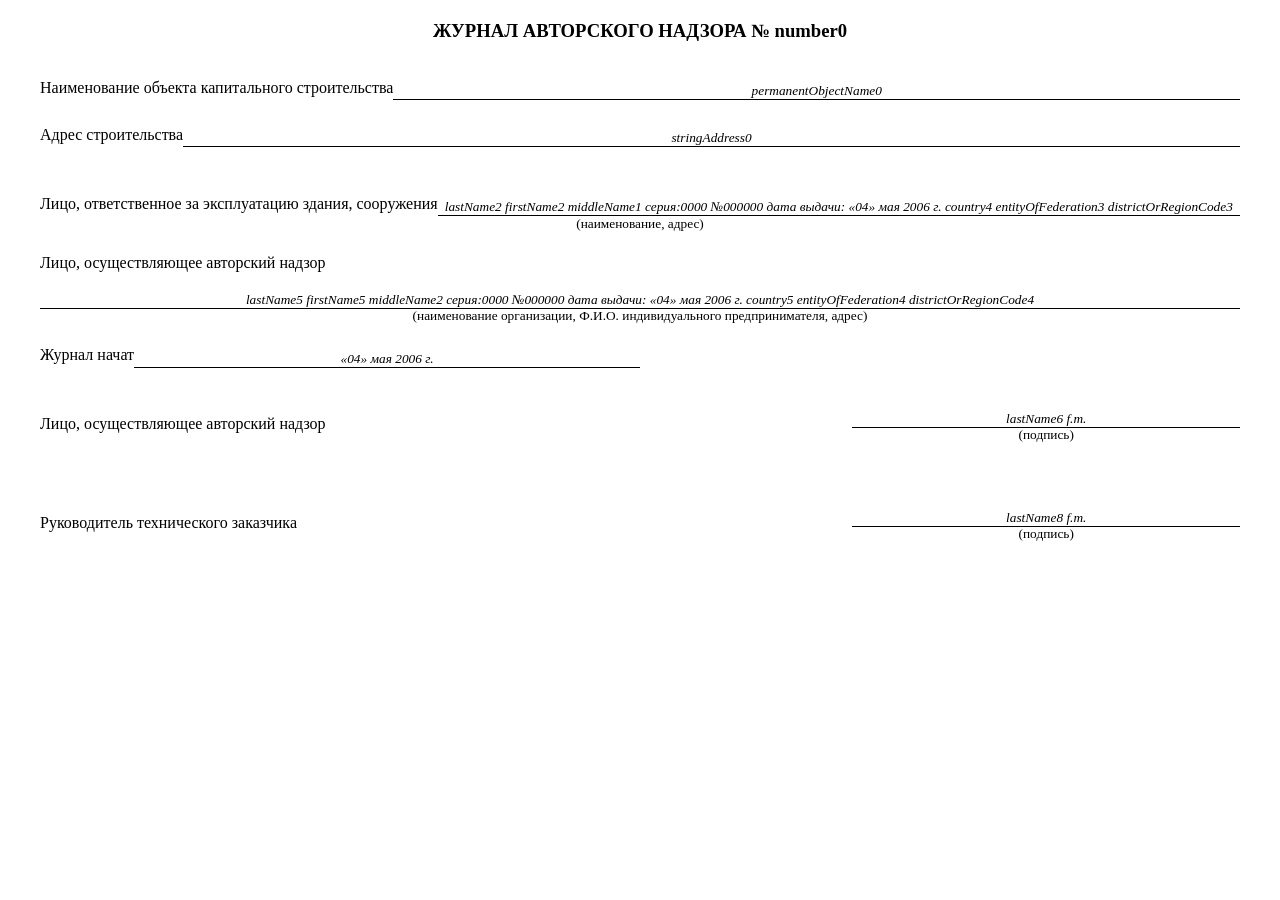
<file: services/app/src/main/resources/validation-files/Журнал авторского надзора/styles/an/idSpJournalDesignerControlTitle.html>
<html xmlns:xs="http://www.w3.org/2001/XMLSchema" xmlns:ct="http://v_17_0/types/CommonTypes.xsd" xmlns:cf="http://v_17_0/an/idSpJournalDesignerControlTitle.xsd">
   <head>
      <meta http-equiv="Content-Type" content="text/html; charset=UTF-8"><style type="text/css">
                    h1 {
                        font-family: Times New Roman;
                        font-size: 14pt;
                        text-align:center;
                        font-weight: bold;
                        width: 100%;
                        margin-top: 0px;
                    }
                    h2 {
                        font-family: Times New Roman;
                        font-size: 12pt;
                        font-weight: bold;
                        width: 100%;
                        margin-top: 0px;
                    }
                    p {
                        font-family: Times New Roman;
                        font-size: 14pt;
                        margin-bottom: 5px;
                        text-indent: 0px;
                        margin-top: 1.5em;
                        text-align: justify;
                        
                    }
                    body {
                        font-family: Times New Roman;
                        font-size: 14pt;
                        padding: 20px;
                        margin: 0 auto;
                        max-width:1200
                    }
                    .attachment{
                        margin:0cm;
                        margin-bottom:.0001pt;
                        font-size:10.0pt;
                        font-family:Times New Roman;
                        margin-left:290.6pt;
                        text-align:right;
                    }
                    .title {
                        font-size: 12pt;
                        text-align:center
                    }
                    
                    .under {
                    line-height: 0.9em;
                    margin:0cm;
                    margin-bottom:.0001pt;
                    text-autospace:none;
                    font-size:10.0pt;
                    font-family:"Times New Roman",serif;
                    text-align:center;
                    border:none;
                    }
                    .data {
                        margin-bottom:1.0pt;
                        font-family: Times New Roman;
                        font-style: italic;
                        border-bottom: 1px solid;
                        font-size: 10pt;
                        text-align: center;

                        flex-grow: 1; 
                        align-content: end;
                    }
                    .list {
                        font-size: 12pt;
                    }
                    .pagebreak {
                        page-break-before: always;
                    }
                    .str {
                        display: flex;
                        flex-wrap: wrap;
                    }
                    .signs {
                        display: flex; 
                        width: 100%; 
                        justify-content: space-between; 
                        align-items: basline; 
                        gap: 2em;
                    }
                    @media (max-width: 843px) {
                        .signs {
                            align-items: end; 
                        }
                    }

                </style></head>
   <title>idSpJournalDesignerControlTitle</title>
   <body>
      <h1>
         ЖУРНАЛ АВТОРСКОГО НАДЗОРА 
         
         № number0
      </h1>
      <div class="str">
         <p class="list">Наименование объекта капитального строительства </p>
         <p class="data">permanentObjectName0</p>
      </div>
      <div class="str">
         <p class="list">Адрес строительства</p>
         <p class="data">stringAddress0</p>
      </div><br><div class="str">
         <p class="list">Лицо, ответственное за эксплуатацию здания, сооружения </p>
         <p class="data">lastName2 firstName2 middleName1 
            серия:0000
            №000000 дата выдачи:
            «04» мая 2006 г. country4 entityOfFederation3 districtOrRegionCode3 
         </p>
      </div>
      <p class="under">(наименование, адрес)</p>
      <p class="list">Лицо, осуществляющее авторский надзор </p>
      <p class="data">lastName5 firstName5 middleName2 
         серия:0000
         №000000 дата выдачи:
         «04» мая 2006 г. country5 entityOfFederation4 districtOrRegionCode4 
      </p>
      <p class="under">(наименование организации, Ф.И.О. индивидуального предпринимателя, адрес)</p>
      <div class="str" style="width: 50%">
         <p class="list">Журнал начат </p>
         <p class="data">«04» мая 2006 г.</p>
      </div><br><div class="signs">
         <p class="list" style="flex:2; margin-bottom: 13px;">Лицо, осуществляющее авторский надзор</p>
         <div style=" flex: 1;">
            <p class="data">lastName6 f.m.</p>
            <p class="under">(подпись)</p>
         </div>
      </div><br><br><div class="signs">
         <p class="list" style="flex:2; margin-bottom: 13px;">Руководитель технического заказчика</p>
         <div style=" flex: 1;">
            <p class="data">lastName8 f.m.</p>
            <p class="under">(подпись)</p>
         </div>
      </div>
   </body>
</html>
</file>
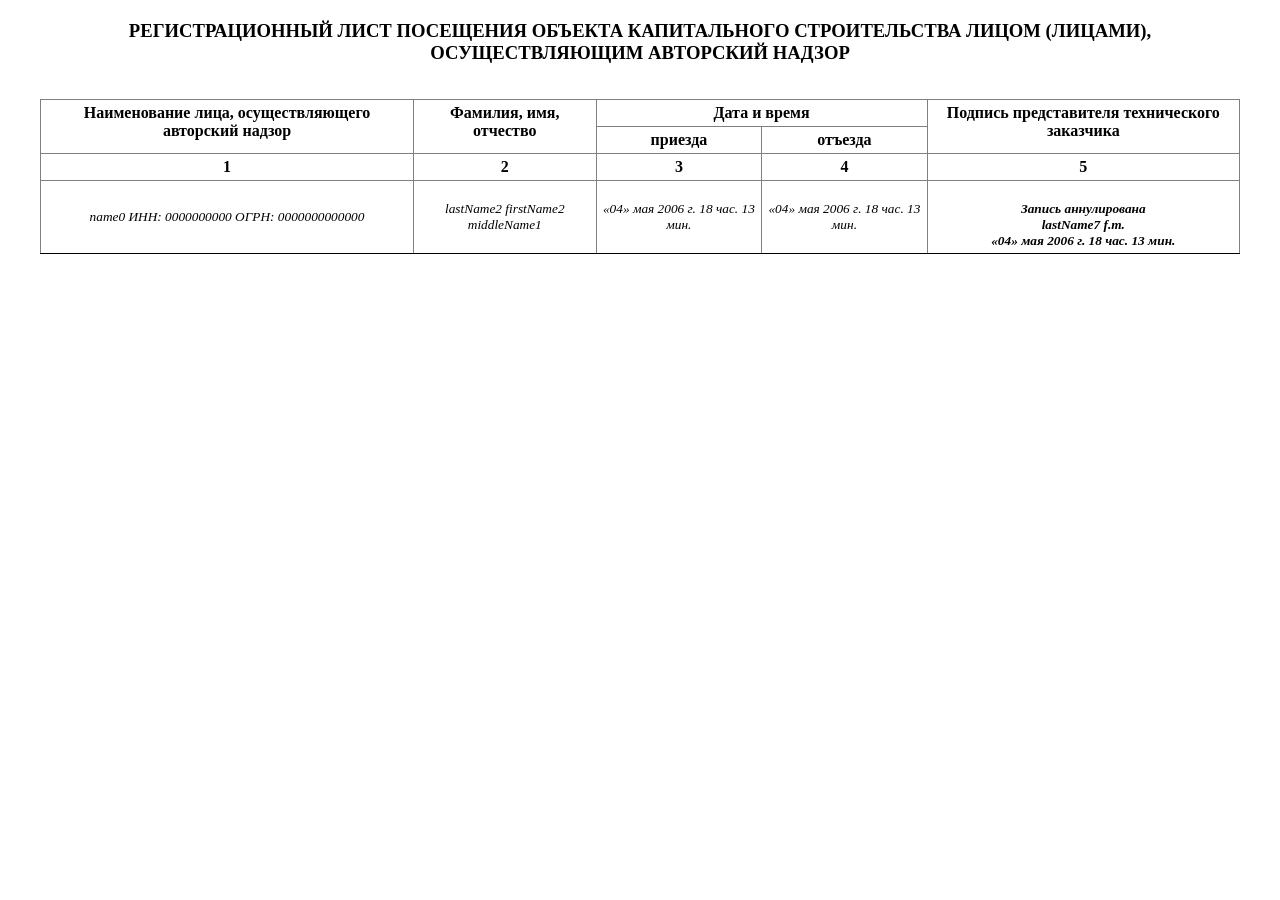
<file: services/app/src/main/resources/validation-files/Журнал авторского надзора/styles/an/idSpJournalDesignerControlVisitRecord.html>
<html xmlns:xs="http://www.w3.org/2001/XMLSchema" xmlns:ct="http://v_17_0/types/CommonTypes.xsd" xmlns:cf="http://v_17_0/an/idSpJournalDesignerControlVisitRecord.xsd">
   <head>
      <meta http-equiv="Content-Type" content="text/html; charset=UTF-8"><style type="text/css">
                    h1 {
                    font-family: Times New Roman;
                    font-size: 14pt;
                    text-align:center;
                    font-weight: bold;
                    width: 100%;
                    margin-top: 0px;
                    }
                    h2 {
                    font-family: Times New Roman;
                    font-size: 12pt;
                    font-weight: bold;
                    width: 100%;
                    margin-top: 0px;
                    }
                    h3 {
                    font-family: Times New Roman;
                    font-size: 12pt;
                    text-align:center;
                    font-weight: bold;
                    width: 100%;
                    margin-top: 0px;
                    }
                    p {
                    font-family: Times New Roman;
                    font-size: 14pt;
                    margin-bottom: 5px;
                    text-indent: 0px;
                    margin-top: 0;
                    text-align: justify;
                    }
                    body {
                    font-family: Times New Roman;
                    font-size: 14pt;
                    padding: 20px;
                    margin: 0 auto;
                    max-width:1200
                    }
                    .attachment{
                    margin:0cm;
                    margin-bottom:.0001pt;
                    font-size:10.0pt;
                    font-family:"Times New Roman",serif;
                    margin-left:290.6pt;
                    text-align:right;
                    }
                    .title {
                    font-size: 12pt;
                    text-align:center
                    }
                    .under {
                    line-height: 0.9em;
                    margin:0cm;
                    margin-bottom:.0001pt;
                    text-autospace:none;
                    font-size:10.0pt;
                    font-family:"Times New Roman",serif;
                    margin-bottom:12.0pt;
                    text-align:center;
                    border:none;
                    }
                    .data {
                    margin-bottom:1.0pt;
                    font-family: Times New Roman;
                    font-style: italic;
                    border-bottom: 1px solid;
                    font-size: 10pt;
                    text-align: center;
                    padding: 4;
                    }
                    .list {
                    font-size: 12pt;
                    }
                    .pagebreak {
                    page-break-before: always;
                    }
                    .qr-code {
                    max-width: 200px;
                    margin: 10px;
                    }
                    .border {
                    width: 90%;
                    border: 1px solid #000000;
                    margin: 5px auto;
                    padding: 5px;
                    }
                    .refusal-table {
                    width: 35%; 
                    border: double #0099ff;
                    }
                    .refusal-th {
                    color: #0099ff; 
                    margin: 10px 0; 
                    padding: 10px;
                    }
                    table {
                    border-collapse:collapse; 
                    width:100%;
                    word-wrap: break-word;
                    }
                    th {
                    vertical-align: top;
                    padding: 4;
                    }
                </style></head>
   <title>idSpJournalDesignerControlVisitRecord</title>
   <body>
      <h1>
         РЕГИСТРАЦИОННЫЙ ЛИСТ ПОСЕЩЕНИЯ ОБЪЕКТА КАПИТАЛЬНОГО СТРОИТЕЛЬСТВА ЛИЦОМ (ЛИЦАМИ),
         ОСУЩЕСТВЛЯЮЩИМ АВТОРСКИЙ НАДЗОР
         
      </h1><br><table border="1">
         <tr>
            <th rowspan="2"> Наименование лица, осуществляющего авторский надзор </th>
            <th rowspan="2"> Фамилия, имя, отчество </th>
            <th colspan="2"> Дата и время  </th>
            <th rowspan="2"> Подпись представителя 
               
               технического заказчика
               
            </th>
         </tr>
         <tr>
            <th> приезда  </th>
            <th> отъезда </th>
         </tr>
         <tr>
            <th> 1 </th>
            <th> 2 </th>
            <th> 3 </th>
            <th> 4 </th>
            <th> 5 </th>
         </tr>
         <tr>
            <td class="data">name0 ИНН: 0000000000 ОГРН: 0000000000000</td>
            <td class="data">lastName2 firstName2 middleName1</td>
            <td class="data">«04» мая 2006 г. 18 час. 13 мин.</td>
            <td class="data">«04» мая 2006 г. 18 час. 13 мин.</td>
            <td class="data"><br><b>Запись аннулирована
                  <br>lastName7 f.m. <br>«04» мая 2006 г. 18 час. 13 мин.</b></td>
         </tr>
      </table>
   </body>
</html>
</file>
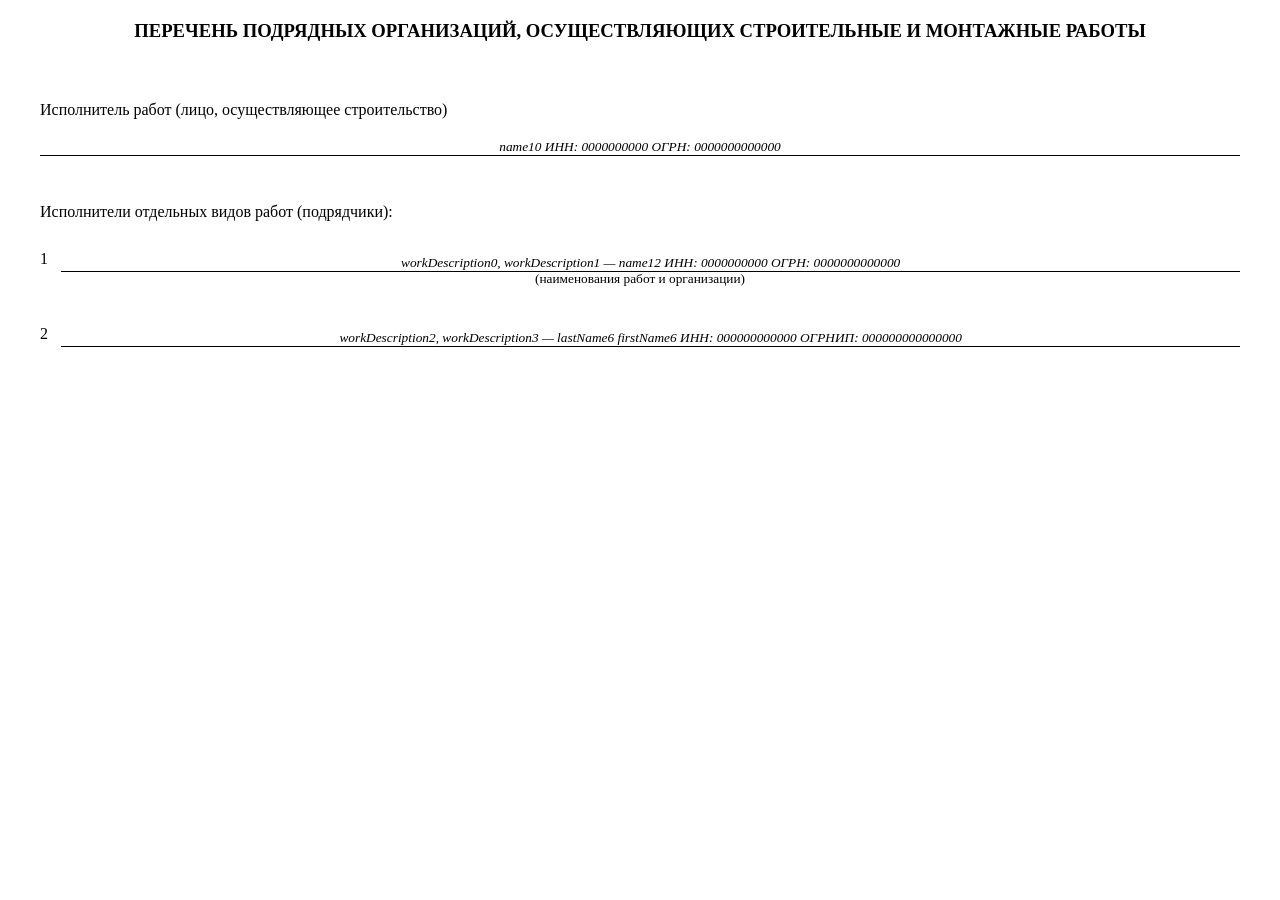
<file: services/app/src/main/resources/validation-files/Журнал авторского надзора/styles/idJournals/idSpJournalDesignerControl.html>
<html xmlns:xs="http://www.w3.org/2001/XMLSchema" xmlns:ct="http://v_17_0/types/CommonTypes.xsd" xmlns:cf="http://v_17_0/idJournals/idSpJournalDesignerControl.xsd">
   <head>
      <meta http-equiv="Content-Type" content="text/html; charset=UTF-8"><style type="text/css">
                    h1 {
                    font-family: Times New Roman;
                    font-size: 14pt;
                    text-align:center;
                    font-weight: bold;
                    width: 100%;
                    margin-top: 0px;
                    }
                    h2 {
                    font-family: Times New Roman;
                    font-size: 12pt;
                    font-weight: bold;
                    width: 100%;
                    margin-top: 0px;
                    }
                    p {
                    font-family: Times New Roman;
                    font-size: 14pt;
                    margin-bottom: 5px;
                    text-indent: 0px;
                    margin-top: 1.5em;
                    text-align: justify;
                    display: block;
                    }
                    body {
                    font-family: Times New Roman;
                    font-size: 14pt;
                    padding: 20px;
                    margin: 0 auto;
                    max-width:1200
                    }
                    .attachment{
                    margin:0cm;
                    margin-bottom:.0001pt;
                    font-size:10.0pt;
                    font-family:"Times New Roman",serif;
                    margin-left:290.6pt;
                    text-align:right;
                    }
                    .title {
                    font-size: 12pt;
                    text-align:center
                    }
                    
                    .under {
                    line-height: 0.9em;
                    margin:0cm;
                    margin-bottom:.0001pt;
                    text-autospace:none;
                    font-size:10.0pt;
                    font-family:"Times New Roman",serif;
                    margin-bottom:12.0pt;
                    text-align:center;
                    border:none;
                    }
                    .data {
                    margin-bottom:1.0pt;
                    font-family: Times New Roman;
                    font-style: italic;
                    border-bottom: 1px solid;
                    font-size: 10pt;
                    text-align: center;

                    flex-grow: 1; 
                    align-content: end;
                    }
                    .list {
                    font-size: 12pt;
                    }
                    .pagebreak {
                    page-break-before: always;
                    }
                    .qr-code {
                    max-width: 200px;
                    margin: 10px;
                    }
                    .border {
                    width: 90%;
                    border: 1px solid #000000;
                    margin: 5px auto;
                    padding: 5px;
                    }
                    .refusal-table {
                    width: 35%; 
                    border: double #0099ff;
                    }
                    .refusal-th {
                    color: #0099ff; 
                    margin: 10px 0; 
                    padding: 10px;
                    }
                    .str {
                    display: flex;
                    flex-wrap: wrap;
                    gap: 10pt;
                    }
                </style></head>
   <title>idSpJournalDesignerControl</title>
   <body>
      <h1>
         ПЕРЕЧЕНЬ ПОДРЯДНЫХ ОРГАНИЗАЦИЙ, ОСУЩЕСТВЛЯЮЩИХ СТРОИТЕЛЬНЫЕ И МОНТАЖНЫЕ РАБОТЫ
         
      </h1><br><p class="list">Исполнитель работ (лицо, осуществляющее строительство)</p>
      <p class="data">name10 ИНН: 0000000000 ОГРН: 0000000000000</p><br><p class="list">Исполнители отдельных видов работ (подрядчики):</p>
      <div class="str">
         <p class="list">1</p>
         <p class="data">workDescription0, workDescription1 — name12 ИНН: 0000000000 ОГРН: 0000000000000</p>
      </div>
      <p class="under">(наименования работ и организации)</p>
      <div class="str">
         <p class="list">2</p>
         <p class="data">workDescription2, workDescription3 — lastName6 firstName6 ИНН: 000000000000 ОГРНИП: 000000000000000 </p>
      </div>
   </body>
</html>
</file>
